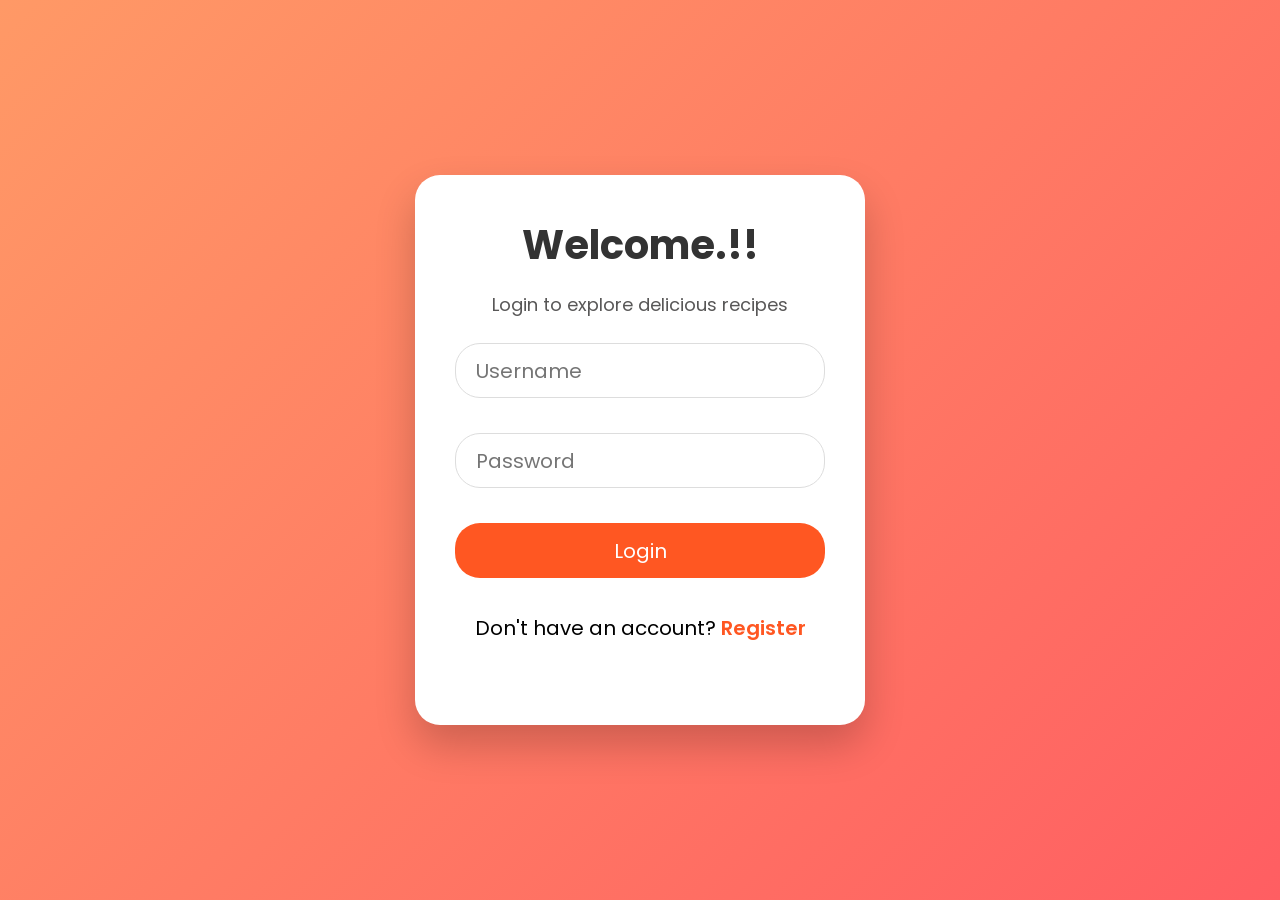
<file: explorer.html>
<!DOCTYPE html>
<html>

<head>
    <title>Food Recipe Finder</title>
    <link rel="stylesheet" href="style.css">
    <link href="https://fonts.googleapis.com/css2?family=Poppins:wght@300;400;600&display=swap" rel="stylesheet">
</head>

<body>
    <header>
        <div class="mainhead">
            <div class="logo">
                <img src="logo.png">
            </div>
            <div class="countries">
                <select id="country">
                    <option value="all">
                        All Countries
                    </option>
                </select>
            </div>
            <div class="categories">
                <select id="category">
                    <option value="all">
                        All Categories
                    </option>
                    <option value="Seafood">
                        Seafood
                    </option>
                    <option value="Vegetarian">
                        Vegetarian
                    </option>
                    <option value="Beef">
                        Beef
                    </option>
                </select>
            </div>
            <div class="search">
                <input id="search" placeholder="Search food">
                <button id="searchBtn" style="border: none;">
                    🔍
                </button>
            </div>
            <div class="login">
                <p id="usernameDisplay"></p>
                <button id="logout">
                    Logout
                </button>
            </div>
        </div>
    </header>
    <div id="container"></div>
    <script src="auth.js"></script>
    <script type="module" src="app.js"></script>
</body>

</html>
</file>
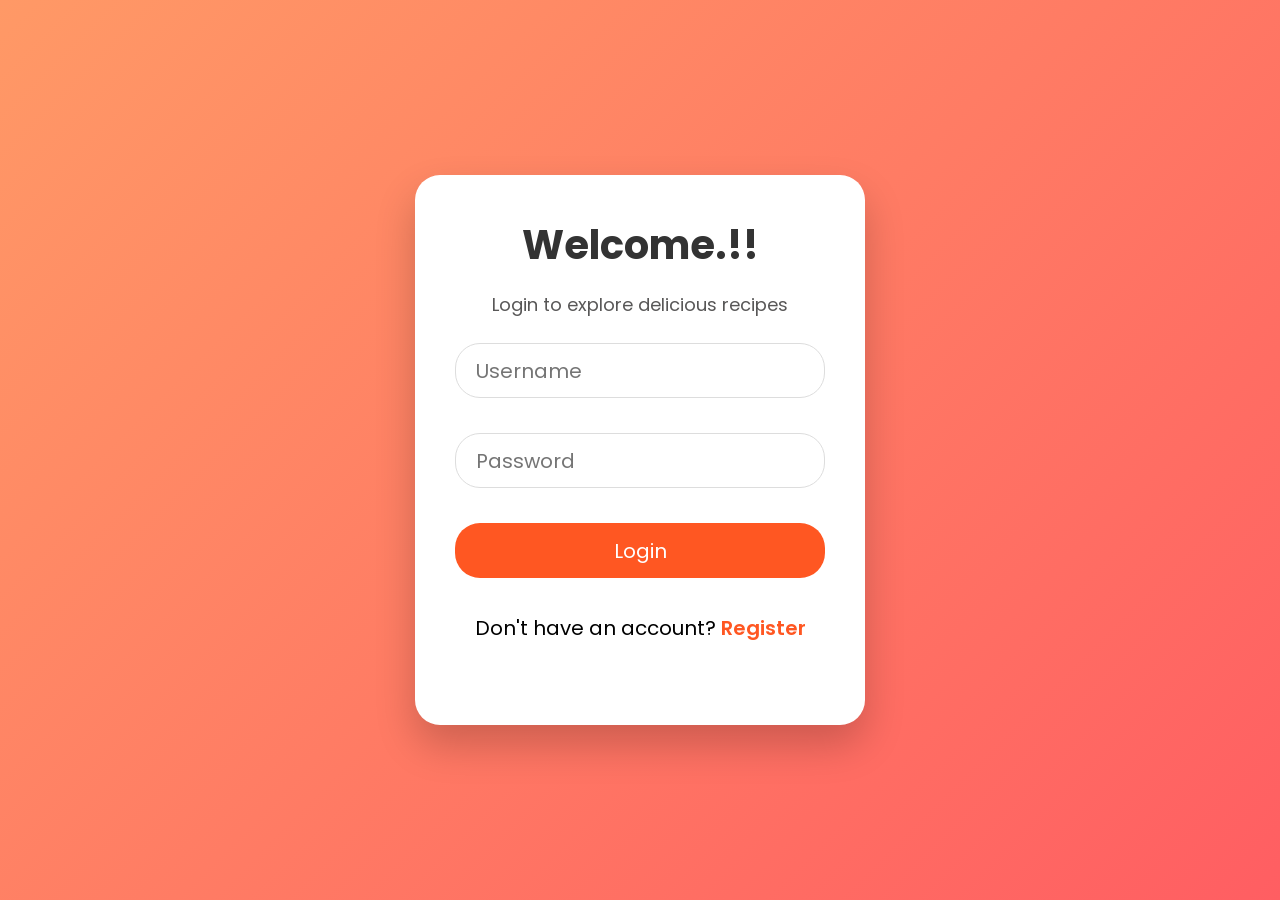
<file: login.html>
<!DOCTYPE html>
<html>

<head>
    <title>RecipeTalk - Login</title>
    <link rel="stylesheet" href="login.css">
    <link href="https://fonts.googleapis.com/css2?family=Poppins:wght@300;400;600&display=swap" rel="stylesheet">
</head>

<body>
    <div class="login-box">
        <h1>Welcome.!!</h1>
        <p class="subtitle">
            Login to explore delicious recipes
        </p>
        <form id="loginForm">
            <input type="text" id="username" placeholder="Username" required>
            <input type="password" id="password" placeholder="Password" required>
            <button type="submit">
                Login
            </button>
            <p class="register-text">
                Don't have an account?
                <a href="register.html">
                    Register
                </a>
            </p>
        </form>
    </div>
    <script src="auth.js"></script>
</body>

</html>
</file>
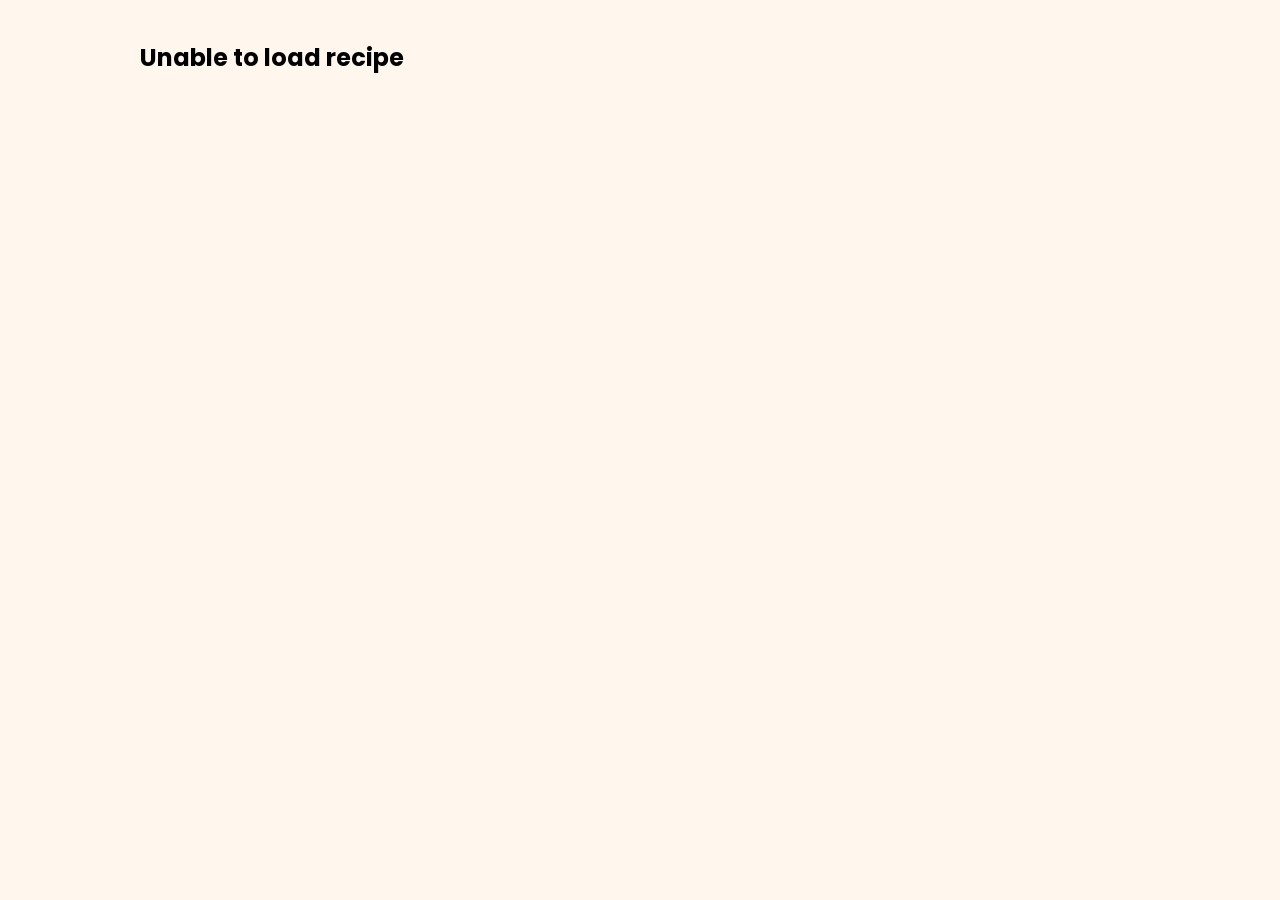
<file: recipe-details.html>
<!DOCTYPE html>
<html>

<head>
    <title>Recipe Details</title>
    <link rel="stylesheet" href="recipe.css">
    <link href="https://fonts.googleapis.com/css2?family=Poppins:wght@300;400;600&display=swap" rel="stylesheet">
</head>

<body>
    <div id="recipeDetails">
        <h2>Loading Recipe...</h2>
    </div>
    <script type="module" src="recipe.js"></script>
</body>

</html>
</file>
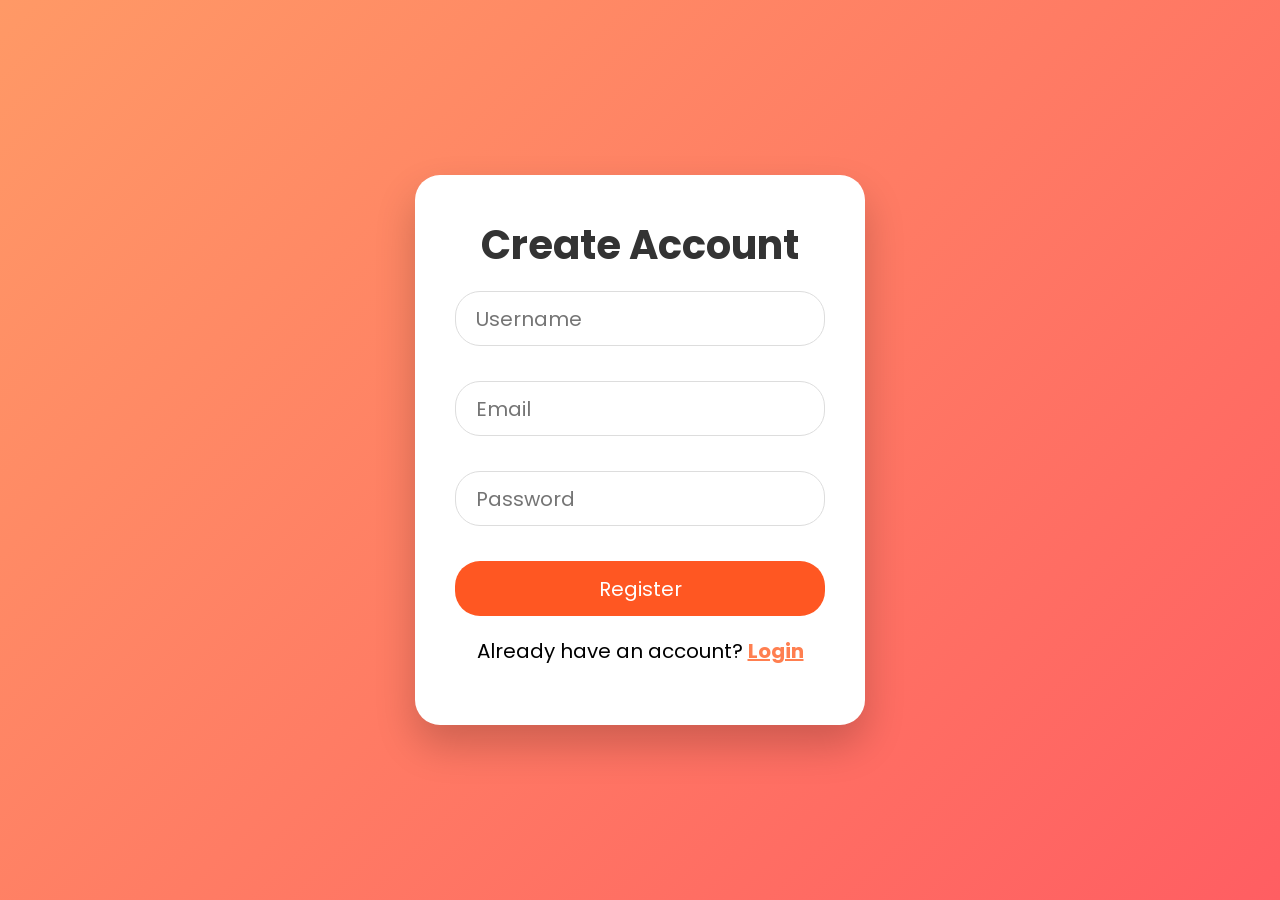
<file: register.html>
<!DOCTYPE html>
<html>

<head>
    <title>Create Account</title>
    <link rel="stylesheet" href="login.css">
    <link href="https://fonts.googleapis.com/css2?family=Poppins:wght@300;400;600&display=swap" rel="stylesheet">
</head>

<body>
    <div class="login-box">
        <h1>
            Create Account
        </h1>
        <form id="registerForm">
            <input type="text" id="regUsername" placeholder="Username" required>
            <input type="email" id="email" placeholder="Email" required>
            <input type="password" id="regPassword" placeholder="Password" required>
            <button type="submit">
                Register
            </button>
        </form>
        <p style="margin: 20px; font-size: 20px;">
            Already have an account?
            <a href="login.html" style="color: coral;font-weight: bold;">
                Login
            </a>
        </p>
    </div>
    <script src="register.js"></script>
</body>

</html>
</file>
<file: style.css>
* {
    margin: 0;
    padding: 0;
    box-sizing: border-box;
    font-family: 'Poppins', sans-serif;
}

body {
    background: #fff7ed;
    overflow-x: hidden;
}
/* ===========================
   NAVBAR
=========================== */
header {
    position: sticky;
    top: 0;
    z-index: 1000;
}

.mainhead {
    width: 100%;
    height: 90px;
    display: flex;
    align-items: center;
    justify-content: space-between;
    padding: 0 50px;
    background: coral;
    box-shadow:0 5px 20px rgba(0,0,0,0.12);
}

/* Logo */

.logo img {
    width: 70px;
    height: 70px;
    border-radius: 15px;
}

/* Dropdown */

select {
    width: 170px;
    height: 42px;
    border-radius: 25px;
    border: 1px solid #ddd;
    padding: 0 15px;
    font-size: 15px;
    cursor:pointer;
}

/* Search */

.search {
    display:flex;
    align-items:center;
    background:#f3f3f3;
    border-radius:30px;
    padding:5px 10px;
}

.search input {
    width:220px;
    height:35px;
    border:none;
    outline:none;
    background:transparent;
    padding-left:15px;
    font-size:15px;
}

.search_icon {
    width:45px;
    height:40px;
    background:#ff5722;
    border-radius:50%;
    display:flex;
    justify-content:center;
    align-items:center;
    cursor:pointer;
}

.search_icon svg {
    width:20px;
    fill:white;
}

/* Login */

.login {
    display:flex;
    align-items:center;
    gap:10px;
}

.login p {
    font-size:16px;
}

.login button {
    border:none;
    background:white;
    color:brown;
    padding:10px 25px;
    border-radius:25px;
    cursor:pointer;
}

/* ===========================
   RECIPE CONTAINER
=========================== */

#container {
    max-width: 1400px;
    margin: auto;
    padding: 40px;
    display:grid;
    grid-template-columns:
    repeat(auto-fit,minmax(250px,1fr));
    gap:30px;
}

/* ===========================
   RECIPE CARD
=========================== */
.dishcard {
    background: white;
    border-radius: 20px;
    text-align: center;
    margin-top: 15px;
    overflow: hidden;
    box-shadow:
    0 8px 25px rgba(0,0,0,0.12);
    transition: 0.3s;
}

.dishcard:hover img {
    transform: scale(1.05);
}

.dishcard img {
    transition: 0.4s;
}

.dishcard img {
    width: 100%;
    height: 230px;
    object-fit: cover;
    display: block;
}

.dishcard p {
    padding: 15px;
    text-align: center;
    font-size: 18px;
    font-weight: 600;
    color: #333;
}

/* ===========================
   MOBILE RESPONSIVE
=========================== */

@media(max-width:900px){
.mainhead{
    flex-wrap:wrap;
    height:auto;
    padding:20px;
    gap:15px;
}
.search input{
    width:150px;
}
#container{
    padding:20px;
}
}

/* ===========================
   LOADING & EMPTY MESSAGE
=========================== */

.message-box {
    min-height: 300px;
    display:flex;
    flex-direction:column;
    justify-content:center;
    align-items:center;
    width:100%;
    text-align:center;
}

/* Loading */

.loading h2 {
    margin-top:20px;
    color:#ff5722;
    font-size:24px;
}

.loader {
    width:50px;
    height:50px;
    border:5px solid #ddd;
    border-top:5px solid #ff5722;
    border-radius:50%;
    animation:spin 1s linear infinite;
}

@keyframes spin {
    from{
        transform:rotate(0deg);
    }
    to{
        transform:rotate(360deg);
    }
}

/* No Meals Found */
.no-data {
    background:white;
    border-radius:20px;
    padding:40px;
    box-shadow:0 10px 25px rgba(0,0,0,0.1);
}

.no-data h2 {
    color:#333;
    font-size:28px;
    margin-bottom:10px;
}

.no-data p {
    color:#777;
    font-size:16px;
}
.dishcard button{
margin:10px auto;
display:block;
padding:10px 20px;
border:none;
background:#ff5722;
color:white;
border-radius:20px;
cursor:pointer;
}

.dishcard button:hover{
background:#e64a19;
}

#usernameDisplay{
    font-size:16px;
    font-weight:600;
    /* color:#ff5722; */
    margin-right:15px;
}
</file>
<file: login.css>
*{
    margin:0;
    padding:0;
    box-sizing:border-box;
    font-family:'Poppins',sans-serif;
}

body{
    height:100vh;
    display:flex;
    justify-content:center;
    align-items:center;
    background:
    linear-gradient(135deg,#ff9966,#ff5e62);
}

.login-box{
    height: 550px;
    font-size: 20px;
    width:450px;
    padding:40px;
    background:white;
    border-radius:25px;
    text-align:center;
    box-shadow:
    0 20px 40px rgba(0,0,0,0.2);
}

.login-logo{
    width:80px;
    height:80px;
    border-radius:15px;
    margin-bottom:15px;
}

.login-box h1{
    color:#333;
    margin-bottom:16px;
}

.subtitle{
    color:#585757;
    font-size:18px;
    margin-bottom:25px;
}

input{
    width:100%;
    height:55px;
    margin-bottom:35px;
    padding:0 20px;
    border-radius:25px;
    border:1px solid #ddd;
    outline:none;
    font-size:20px;
}

input:focus{
    border-color:#ff5722;
}

button{
    width:100%;
    height:55px;
    border:none;
    border-radius:25px;
    background:#ff5722;
    color:white;
    font-size:20px;
    cursor:pointer;
    transition:0.3s;
}

button:hover{
    background:#e64a19;
    transform:scale(1.05);
}

.register-text{
margin-top:35px;
text-align:center;
font-size:20px;
color:black;
}

.register-text a{
color:#ff5722;
font-weight:600;
text-decoration:none;
}

.register-text a:hover{
text-decoration:underline;
}
</file>
<file: recipe.css>
*{
margin:0;
padding:0;
box-sizing:border-box;
font-family:Poppins,sans-serif;
}

body{
background:#fff7ed;
padding:40px;
}

#recipeDetails{
max-width:1000px;
margin:auto;
}

.recipe-card{
background:white;
border-radius:25px;
overflow:hidden;
box-shadow:
0 15px 40px rgba(0,0,0,0.15);
}

.recipe-card img{
width:100%;
height:450px;
object-fit:cover;
}

.recipe-content{
padding:40px;
}

.recipe-content h1{
text-align:center;
font-size:40px;
color:#ff5722;
margin-bottom:20px;
}

.info{
display:flex;
justify-content:center;
gap:30px;
font-size:18px;
margin-bottom:30px;
}

.recipe-content h2{
margin-top:30px;
color:#333;
}

.recipe-content ul{
display:grid;
grid-template-columns:
repeat(2,1fr);
gap:12px;
margin-top:15px;
}

.recipe-content li{
list-style:none;
background:#fff0e8;
padding:12px;
border-radius:10px;
}
.recipe-content p{
line-height:1.8;
color:#555;
margin-top:15px;
}

.recipe-content a{
display:inline-block;
margin-top:30px;
background:#ff5722;
color:white;
padding:12px 30px;
border-radius:30px;
text-decoration:none;
}

.recipe-content a:hover{
background:#e64a19;
}

@media(max-width:700px){
.recipe-content h1{
font-size:28px;
}
.recipe-content ul{
grid-template-columns:1fr;
}
}
</file>
